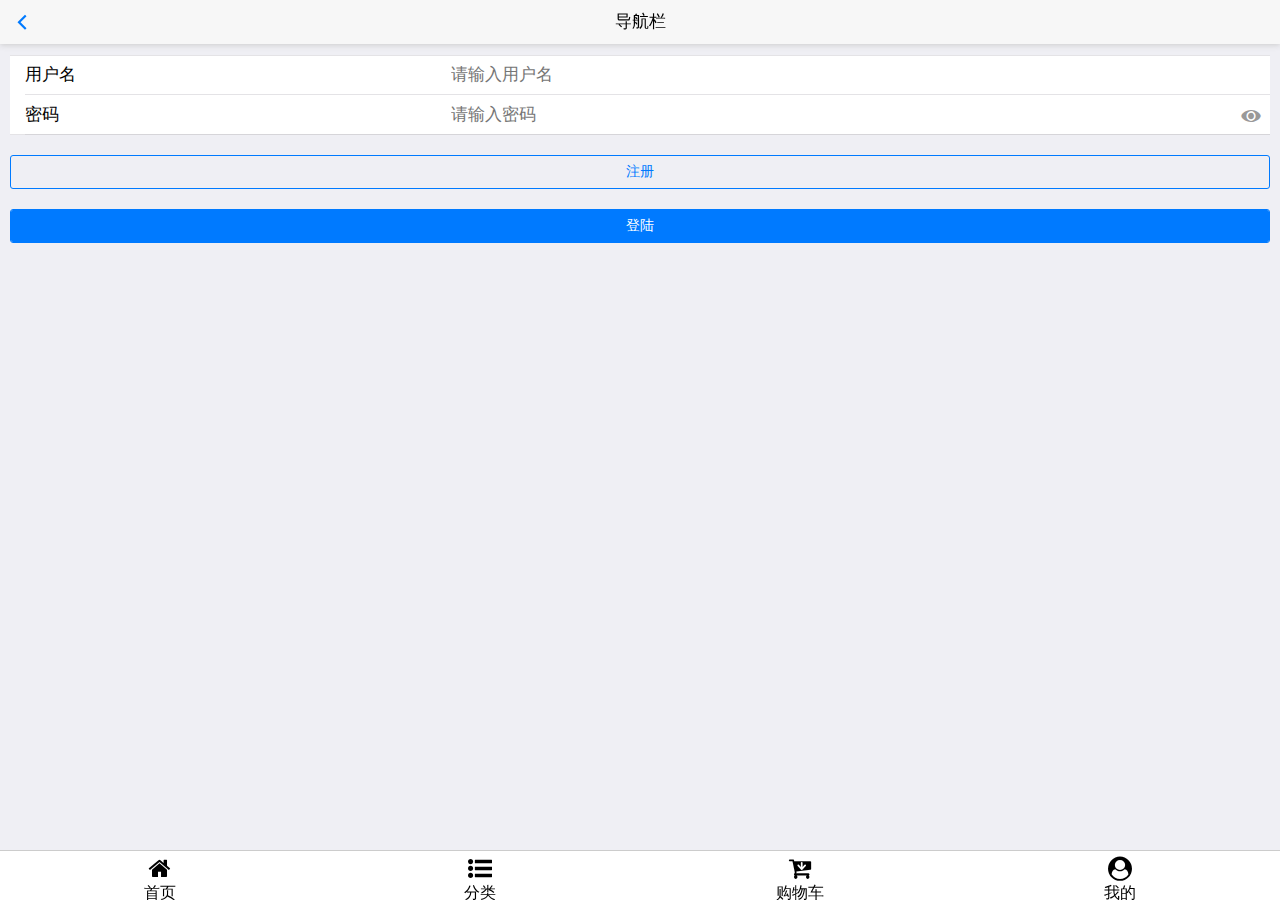
<file: pages/login.html>
<!DOCTYPE html>
<html lang="en">

<head>
    <meta charset="UTF-8">
    <meta name="viewport" content="width=device-width, initial-scale=1.0">
    <meta http-equiv="X-UA-Compatible" content="ie=edge">
    <link rel="stylesheet" href="../lib/fontawesome/css/font-awesome.css">
    <link rel="stylesheet" href="../lib/mui/css/mui.css">
    <link rel="stylesheet" href="../css/common.css">
    <link rel="stylesheet" href="../css/login.css">
    <title>个人用户</title>
</head>

<body>

    <!-- 头部 -->
    <header class="pyg_nav_header mui-bar mui-bar-nav">
            <h1 class="mui-title">导航栏</h1>
            <a class="mui-action-back mui-icon mui-icon-left-nav mui-pull-left"></a>
    </header>

    <div class="pyg_view">
            <form class="mui-input-group">
                    <div class="mui-input-row">
                        <label>用户名</label>
                    <input type="text" class="mui-input-clear" placeholder="请输入用户名" name="username">
                    </div>
                    <div class="mui-input-row">
                        <label>密码</label>
                        <input type="password" class="mui-input-password" placeholder="请输入密码" name="userpassword">
                    </div>
                </form>
                <div class="mui-button-tool">
                        <a href="./register.html" class="mui-btn mui-btn-primary mui-btn-outlined">注册</a>
                        <a href="#" class="mui-btn mui-btn-primary" id="login_btn">登陆</a>
                    </div>
    </div>





    <!-- 底部 -->
    <footer class="pyg_footer">
        <a href="../index.html">
            <span class="fa fa-home"></span>
            <div>首页</div>
        </a>
        <a href="./category.html">
            <span class="fa fa-list-ul"></span>
            <div>分类</div>
        </a>
        <a href=./cart.html>
            <span class="fa fa-cart-arrow-down"></span>
            <div>购物车</div>
        </a>
        <a href="./login.html">
            <span class="fa fa-user-circle"></span>
            <div>我的</div>
        </a>
    </footer>





    <!-- 模板专区 -->

    <!-- 模板专区 -->







</body>
<script src="../lib/mui/js/mui.js"></script>
<script src="../lib/zepto/zepto.js"></script>
<script src="../lib/arttemplate/template-web.js"></script>
<script src="../lib/iscroll/iscroll.js"></script>
<script src="../js/common.js"></script>
<script src="../js/login.js"></script>

</html>
</file>
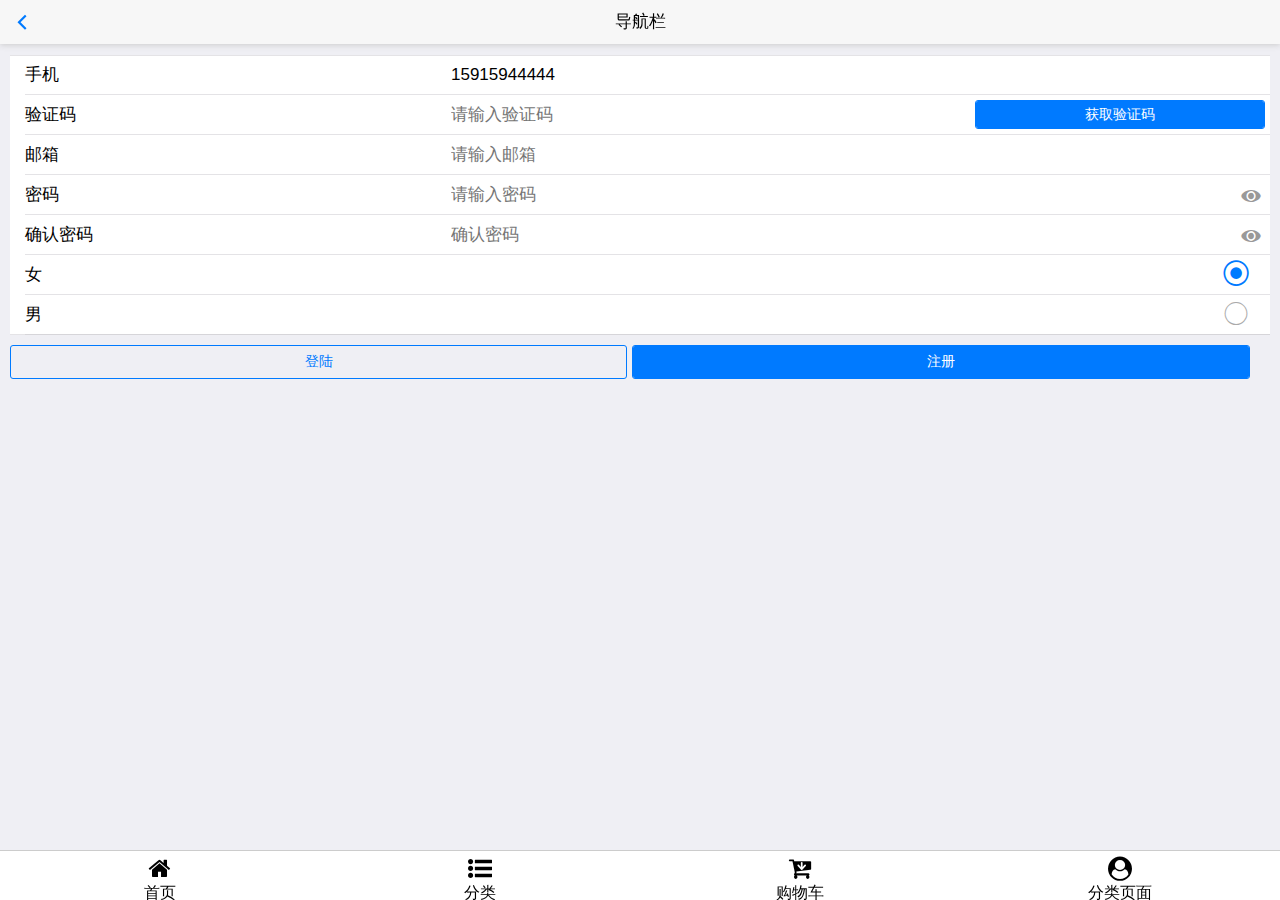
<file: pages/register.html>
<!DOCTYPE html>
<html lang="en">

<head>
    <meta charset="UTF-8">
    <meta name="viewport" content="width=device-width, initial-scale=1.0">
    <meta http-equiv="X-UA-Compatible" content="ie=edge">
    <link rel="stylesheet" href="../lib/fontawesome/css/font-awesome.css">
    <link rel="stylesheet" href="../lib/mui/css/mui.css">
    <link rel="stylesheet" href="../css/common.css">
    <link rel="stylesheet" href="../css/register.css">
    <title>注册</title>
</head>

<body>

    <!-- 头部 -->
    <header class="pyg_nav_header mui-bar mui-bar-nav">
            <h1 class="mui-title">导航栏</h1>
            <a class="mui-action-back mui-icon mui-icon-left-nav mui-pull-left"></a>
    </header>

    <div class="pyg_view">
            <form class="mui-input-group">
                    <div class="mui-input-row">
                      <label>手机</label>
                      <input id="phonemun" type="text" value="15915944444" name="mobile" class="mui-input-clear" placeholder="请输入手机" data-input-clear="1"><span class="mui-icon mui-icon-clear mui-hidden"></span>
                    </div>
                    <div class="mui-input-row vcode_row">
                      <label>验证码</label>
                      <input type="text" name="code" placeholder="请输入验证码">
                      <button id="code_btn" type="button" class="mui-btn mui-btn-primary">获取验证码</button>
                    </div>
                    <div class="mui-input-row">
                      <label>邮箱</label>
                      <input type="text" name="email" class="mui-input-clear" placeholder="请输入邮箱" data-input-clear="3"><span class="mui-icon mui-icon-clear mui-hidden"></span>
                    </div>
                    <div class="mui-input-row">
                      <label>密码</label>
                      <input type="password" name="pwd" class="mui-input-password" placeholder="请输入密码" data-input-password="4"><span class="mui-icon mui-icon-eye"></span>
                    </div>
                    <div class="mui-input-row">
                      <label>确认密码</label>
                      <input type="password" name="pwd2" class="mui-input-password" placeholder="确认密码" data-input-password="5"><span class="mui-icon mui-icon-eye"></span>
                    </div>
                    <div class="mui-input-row mui-radio">
                      <label>女</label>
                      <input name="gender" checked="" value="女" type="radio">
                    </div>
                    <div class="mui-input-row mui-radio">
                      <label>男</label>
                      <input name="gender" value="男" type="radio">
                    </div>
            </form>
            <div class="mui-button-tool">
                    <a href="./login.html" class="mui-btn mui-btn-primary mui-btn-outlined">登陆</a>
                    <a href="#" class="mui-btn mui-btn-primary" id="res_btn">注册</a>
            </div>

    </div>



    <!-- 底部 -->
    <footer class="pyg_footer">
        <a href="../index.html">
            <span class="fa fa-home"></span>
            <div>首页</div>
        </a>
        <a href="./category.html">
            <span class="fa fa-list-ul"></span>
            <div>分类</div>
        </a>
        <a href=./cart.html>
            <span class="fa fa-cart-arrow-down"></span>
            <div>购物车</div>
        </a>
        <a href="./login.html">
            <span class="fa fa-user-circle"></span>
            <div>分类页面</div>
        </a>
    </footer>





    <!-- 模板专区 -->

    <!-- 模板专区 -->







</body>
<script src="../lib/mui/js/mui.js"></script>
<script src="../lib/zepto/zepto.js"></script>
<script src="../lib/arttemplate/template-web.js"></script>
<script src="../lib/iscroll/iscroll.js"></script>
<script src="../js/common.js"></script>
<script src="../js/register.js"></script>

</html>
</file>
<file: css/common.css>
html, body {
  height: 100%;
}

body {
  padding-top: 45px;
  padding-bottom: 50px;
}

.pyg_view {
  height: 100%;
  overflow: scroll;
}

.pyg_search {
  width: 100%;
  height: 45px;
  position: fixed;
  top: 0;
  left: 0;
  background-color: #ffffff;
  padding: 5px;
}

.pyg_footer {
  width: 100%;
  height: 50px;
  position: fixed;
  bottom: 0;
  left: 0;
  background-color: #ffffff;
  border-top: 1px solid #ccc;
  display: -webkit-box;
  display: -ms-flexbox;
  display: flex;
}

.pyg_footer a {
  -webkit-box-flex: 1;
      -ms-flex: 1;
          flex: 1;
  text-align: center;
  color: #000;
  padding-top: 5px;
}

.pyg_footer a span {
  font-size: 24px;
}

.pyg_footer a div {
  font-size: 16px;
}

.loadding::before {
  position: fixed;
  top: 0;
  left: 0;
  width: 100%;
  height: 100%;
  background-color: #fff;
  z-index: 1000;
  content: "";
  opacity: .8;
}

.loadding::after {
  display: inline-block;
  font: normal normal normal 14px/1 FontAwesome;
  font-size: inherit;
  text-rendering: auto;
  -webkit-font-smoothing: antialiased;
  -webkit-animation: fa-spin 2s infinite linear;
          animation: fa-spin 2s infinite linear;
  content: "\f021";
  position: fixed;
  top: 30%;
  left: 50%;
  margin-left: -43px;
  z-index: 1001;
  font-size: 100px;
  color: red;
}
/*# sourceMappingURL=common.css.map */
</file>
<file: css/login.css>
.pyg_view {
  padding: 10px;
}

.pyg_view .mui-button-tool a {
  display: block;
  margin-top: 20px;
}
/*# sourceMappingURL=login.css.map */
</file>
<file: css/register.css>
.pyg_view {
  padding: 10px;
}

.pyg_view #code_btn {
  position: absolute;
  width: 23%;
  top: 5px;
  right: 5px;
  padding: 6px;
}

.pyg_view .mui-button-tool {
  margin-top: 10px;
}

.pyg_view .mui-button-tool a {
  width: 49%;
}
/*# sourceMappingURL=register.css.map */
</file>
